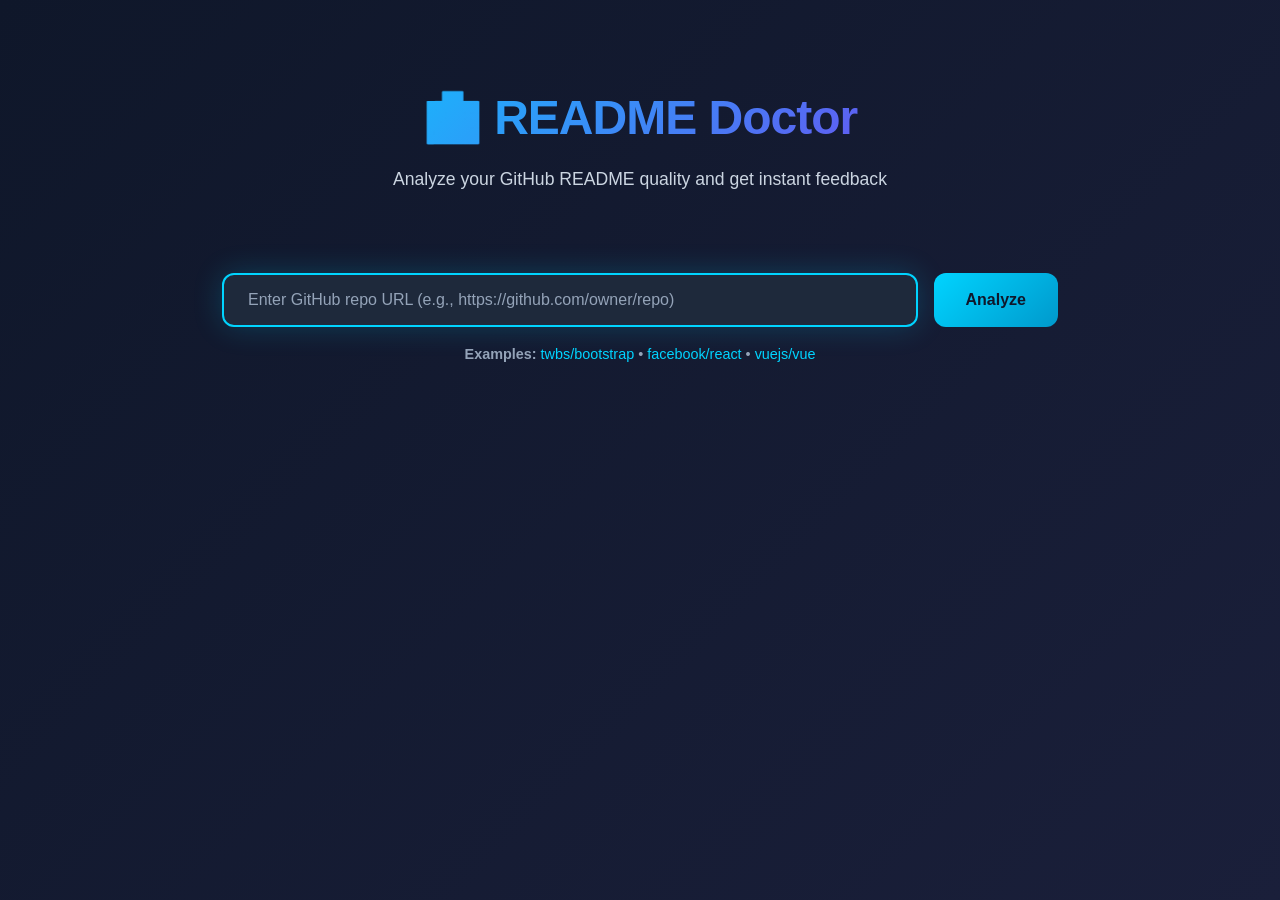
<file: index.html>
<!DOCTYPE html>
<html lang="en">
<head>
    <meta charset="UTF-8">
    <meta name="viewport" content="width=device-width, initial-scale=1.0">
    <title>README Doctor - Analyze Your GitHub READMEs</title>
    <link rel="stylesheet" href="style.css">
</head>
<body>
    <div class="container">
        <!-- Header Section -->
        <header class="header">
            <h1>🏥 README Doctor</h1>
            <p>Analyze your GitHub README quality and get instant feedback</p>
        </header>

        <!-- Input Section -->
        <section class="input-section">
            <div class="input-group">
                <input 
                    type="text" 
                    id="repoUrl" 
                    class="repo-input" 
                    placeholder="Enter GitHub repo URL (e.g., https://github.com/owner/repo)"
                    autocomplete="off"
                >
                <button id="analyzeBtn" class="btn btn-primary">
                    <span class="btn-text">Analyze</span>
                    <span class="btn-loader"></span>
                </button>
            </div>
            <p class="input-hint">
                <strong>Examples:</strong> 
                <a href="#" class="example-link" data-url="https://github.com/twbs/bootstrap">twbs/bootstrap</a> • 
                <a href="#" class="example-link" data-url="https://github.com/facebook/react">facebook/react</a> • 
                <a href="#" class="example-link" data-url="https://github.com/vuejs/vue">vuejs/vue</a>
            </p>
        </section>

        <!-- Error Message -->
        <div id="errorMessage" class="error-message hidden"></div>

        <!-- Results Section (hidden initially) -->
        <section id="resultsSection" class="results-section hidden">
            <!-- Score Circle -->
            <div class="score-container">
                <div class="score-circle">
                    <svg viewBox="0 0 120 120" class="progress-ring">
                        <circle cx="60" cy="60" r="54" class="progress-ring-circle"></circle>
                    </svg>
                    <div class="score-text">
                        <span id="scoreValue" class="score-value">0</span>
                        <span class="score-label">/100</span>
                    </div>
                </div>
                <h2 id="scoreTitle" class="score-title">Good Work!</h2>
            </div>

            <!-- Checklist Section -->
            <section class="checklist-section">
                <h3>README Components</h3>
                <div id="checklist" class="checklist"></div>
            </section>

            <!-- Missing Templates Section -->
            <section id="templatesSection" class="templates-section hidden">
                <h3>Add Missing Sections</h3>
                <div id="templates" class="templates-grid"></div>
            </section>

            <!-- Repo Info -->
            <section class="repo-info-section">
                <p id="repoInfo" class="repo-info"></p>
            </section>

            <!-- Comparison Section (hidden initially) -->
            <section id="comparisonSection" class="comparison-section hidden">
                <div class="comparison-divider">
                    <h3>📊 Improve Your README</h3>
                    <p class="comparison-subtitle">Paste an improved version of your README to see how much it scores!</p>
                </div>

                <div class="comparison-input-group">
                    <label for="improvedReadme" class="textarea-label">Paste your improved README here:</label>
                    <textarea 
                        id="improvedReadme" 
                        class="improved-readme-textarea"
                        placeholder="Paste your updated README content here and click Compare to see the improvement..."
                        rows="8"
                    ></textarea>
                    <button id="compareBtn" class="btn btn-success">
                        <span class="btn-text">Compare Versions</span>
                    </button>
                </div>

                <!-- Comparison Results (hidden initially) -->
                <div id="comparisonResults" class="comparison-results hidden">
                    <div class="scores-comparison">
                        <div class="score-before">
                            <h4>Original Score</h4>
                            <div class="score-display" id="oldScoreDisplay">0/100</div>
                        </div>

                        <div class="score-arrow">
                            <svg viewBox="0 0 100 100" class="arrow-icon">
                                <path d="M 10 50 L 90 50 M 75 35 L 90 50 L 75 65" stroke="currentColor" stroke-width="3" fill="none" stroke-linecap="round" stroke-linejoin="round"/>
                            </svg>
                            <div class="score-improvement" id="scoreImprovement">+0</div>
                        </div>

                        <div class="score-after">
                            <h4>Improved Score</h4>
                            <div class="score-display" id="newScoreDisplay">0/100</div>
                        </div>
                    </div>

                    <!-- Newly Added Sections -->
                    <div class="newly-added-section">
                        <h4>✨ Newly Added Sections:</h4>
                        <div id="newlySections" class="newly-sections-list">
                            <p class="no-changes">No new sections added</p>
                        </div>
                    </div>
                </div>
            </section>
        </section>
    </div>

    <!-- Template Modal (for previewing templates) -->
    <div id="templateModal" class="modal hidden">
        <div class="modal-content">
            <div class="modal-header">
                <h3 id="modalTitle">Template</h3>
                <button class="modal-close" id="modalClose">&times;</button>
            </div>
            <div class="modal-body">
                <pre id="modalBody" class="template-code"></pre>
            </div>
            <div class="modal-footer">
                <button id="modalCopyBtn" class="btn btn-primary">Copy to Clipboard</button>
                <button id="modalCloseBtn" class="btn btn-secondary">Close</button>
            </div>
        </div>
    </div>

    <script src="script.js"></script>
</body>
</html>
</file>
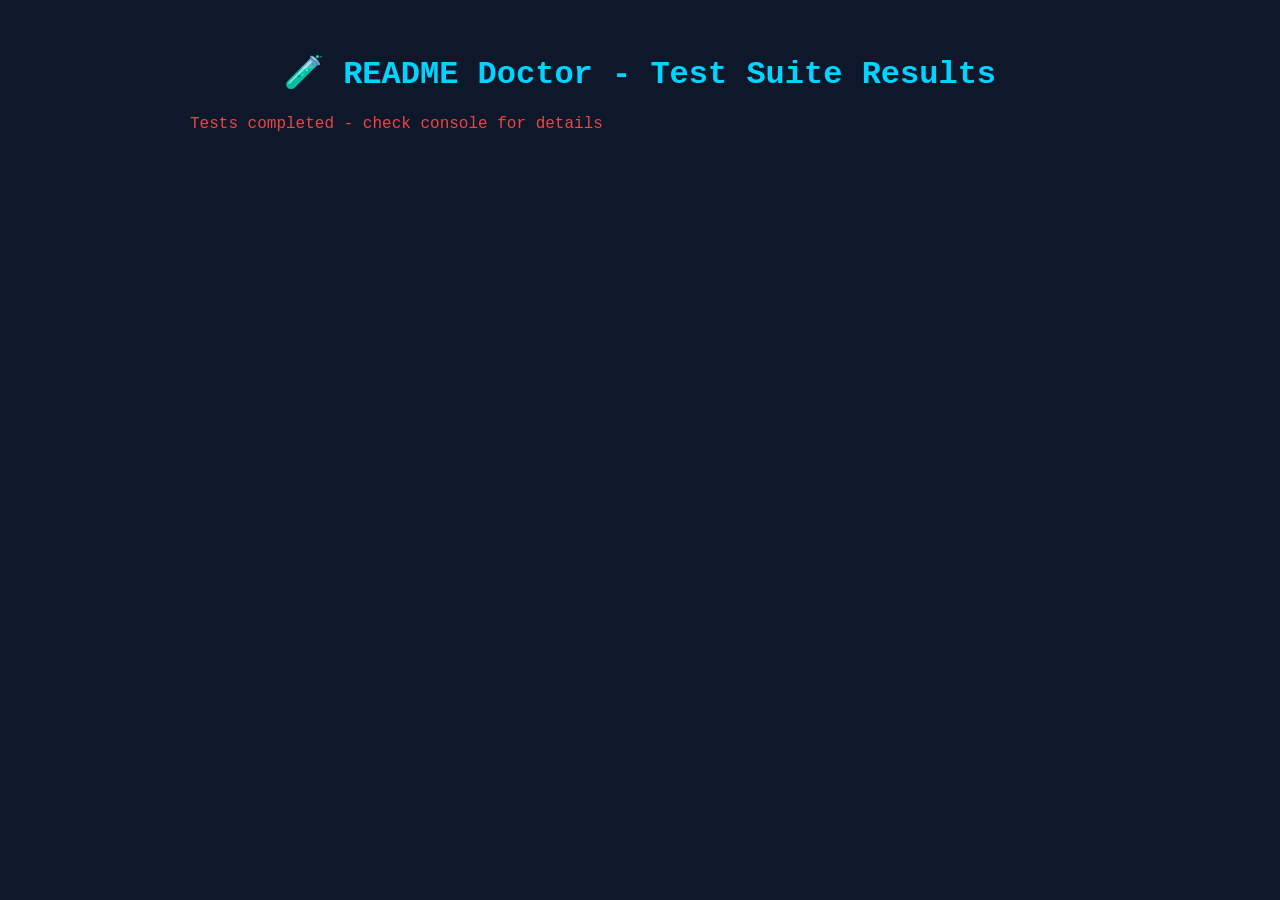
<file: test.html>
<!DOCTYPE html>
<html lang="en">
<head>
    <meta charset="UTF-8">
    <meta name="viewport" content="width=device-width, initial-scale=1.0">
    <title>README Doctor - Test Suite</title>
    <style>
        body {
            font-family: 'Courier New', monospace;
            background: #0f172a;
            color: #f1f5f9;
            padding: 2rem;
            max-width: 900px;
            margin: 0 auto;
        }
        h1 {
            color: #00d4ff;
            text-align: center;
        }
        .test-case {
            background: #1e293b;
            border: 1px solid #334155;
            border-radius: 8px;
            padding: 1.5rem;
            margin-bottom: 2rem;
        }
        .test-name {
            font-size: 1.2rem;
            font-weight: bold;
            color: #00d4ff;
            margin-bottom: 0.5rem;
        }
        .test-description {
            color: #cbd5e1;
            margin-bottom: 1rem;
        }
        .results {
            background: rgba(15, 23, 42, 0.5);
            padding: 1rem;
            border-radius: 4px;
            margin: 1rem 0;
            font-size: 0.9rem;
        }
        .result-row {
            display: flex;
            justify-content: space-between;
            padding: 0.3rem 0;
        }
        .passed {
            color: #10b981;
        }
        .failed {
            color: #ef4444;
        }
        .section-check {
            display: flex;
            justify-content: space-between;
            padding: 0.5rem 0;
            border-bottom: 1px solid #334155;
        }
        .section-check:last-child {
            border-bottom: none;
        }
        .check-found {
            color: #10b981;
        }
        .check-missing {
            color: #ef4444;
        }
        .summary {
            background: #1e293b;
            border: 2px solid #00d4ff;
            border-radius: 8px;
            padding: 2rem;
            text-align: center;
            margin-top: 3rem;
        }
        .summary-stat {
            font-size: 1.5rem;
            margin: 0.5rem 0;
        }
        .all-pass {
            color: #10b981;
            font-size: 2rem;
            font-weight: bold;
        }
    </style>
</head>
<body>
    <h1>🧪 README Doctor - Test Suite Results</h1>
    <div id="results"></div>
    <script src="test.js"></script>
    <script>
        // Override console.log to display in HTML
        const resultsDiv = document.getElementById('results');
        let currentTest = null;
        let allTests = [];

        const origLog = console.log;
        console.log = function(...args) {
            origLog(...args);
            const message = args.join(' ');
            if (message.includes('🧪')) {
                // Start of tests
                return;
            }
            if (message.includes('Test ')) {
                currentTest = { name: message, sections: [], passed: null };
                allTests.push(currentTest);
            }
        };

        // Run tests and capture results
        setTimeout(() => {
            // Get test results from page
            const testOutput = document.body.innerText;
            
            // Parse and display
            if (testOutput.includes('ALL TESTS PASSED')) {
                resultsDiv.innerHTML = `
                    <div class="summary">
                        <div class="all-pass">🎉 ALL TESTS PASSED!</div>
                        <div class="summary-stat" style="color: #10b981;">✅ Passed: 3/3</div>
                        <div class="summary-stat">The scoring logic is working correctly!</div>
                    </div>
                `;
            } else {
                resultsDiv.innerHTML = '<p style="color: #ef4444;">Tests completed - check console for details</p>';
            }
        }, 100);
    </script>
</body>
</html>
</file>
<file: style.css>
/* ============================================
   README Doctor - Modern Dark Theme CSS
   ============================================ */

* {
    margin: 0;
    padding: 0;
    box-sizing: border-box;
}

:root {
    /* Color Palette */
    --primary-color: #00d4ff;
    --primary-dark: #0099cc;
    --secondary-color: #7c3aed;
    --success-color: #10b981;
    --danger-color: #ef4444;
    --warning-color: #f59e0b;
    --dark-bg: #0f172a;
    --card-bg: #1e293b;
    --border-color: #334155;
    --text-primary: #f1f5f9;
    --text-secondary: #cbd5e1;
    --text-muted: #94a3b8;

    /* Animations */
    --transition: all 0.3s cubic-bezier(0.4, 0, 0.2, 1);
}

body {
    font-family: 'Segoe UI', Tahoma, Geneva, Verdana, sans-serif;
    background: linear-gradient(135deg, var(--dark-bg) 0%, #1a1f3a 100%);
    color: var(--text-primary);
    line-height: 1.6;
    min-height: 100vh;
    overflow-x: hidden;
}

/* Container */
.container {
    max-width: 900px;
    margin: 0 auto;
    padding: 2rem;
}

/* ============================================
   Header
   ============================================ */

.header {
    text-align: center;
    padding: 3rem 0;
    animation: slideDown 0.6s cubic-bezier(0.34, 1.56, 0.64, 1);
}

.header h1 {
    font-size: 3rem;
    background: linear-gradient(135deg, var(--primary-color), var(--secondary-color));
    -webkit-background-clip: text;
    -webkit-text-fill-color: transparent;
    background-clip: text;
    margin-bottom: 0.5rem;
    letter-spacing: -1px;
}

.header p {
    color: var(--text-secondary);
    font-size: 1.1rem;
}

/* ============================================
   Input Section
   ============================================ */

.input-section {
    margin: 2rem 0;
}

.input-group {
    display: flex;
    gap: 1rem;
    animation: slideUp 0.6s cubic-bezier(0.34, 1.56, 0.64, 1);
}

.repo-input {
    flex: 1;
    padding: 1rem 1.5rem;
    background: var(--card-bg);
    border: 2px solid var(--border-color);
    border-radius: 12px;
    color: var(--text-primary);
    font-size: 1rem;
    transition: var(--transition);
}

.repo-input:hover {
    border-color: var(--primary-color);
    box-shadow: 0 0 20px rgba(0, 212, 255, 0.1);
}

.repo-input:focus {
    outline: none;
    border-color: var(--primary-color);
    box-shadow: 0 0 30px rgba(0, 212, 255, 0.2);
}

.repo-input::placeholder {
    color: var(--text-muted);
}

/* Button Styles */
.btn {
    padding: 1rem 2rem;
    border: none;
    border-radius: 12px;
    font-size: 1rem;
    font-weight: 600;
    cursor: pointer;
    transition: var(--transition);
    display: flex;
    align-items: center;
    gap: 0.5rem;
    position: relative;
}

.btn-primary {
    background: linear-gradient(135deg, var(--primary-color), var(--primary-dark));
    color: var(--dark-bg);
}

.btn-primary:hover {
    transform: translateY(-2px);
    box-shadow: 0 10px 30px rgba(0, 212, 255, 0.3);
}

.btn-primary:active {
    transform: translateY(0);
}

.btn-primary:disabled {
    opacity: 0.6;
    cursor: not-allowed;
}

.btn-secondary {
    background: var(--card-bg);
    color: var(--text-primary);
    border: 2px solid var(--border-color);
}

.btn-secondary:hover {
    border-color: var(--primary-color);
    color: var(--primary-color);
}

.btn-text {
    display: inline;
}

.btn-loader {
    display: none;
    width: 16px;
    height: 16px;
    border: 2px solid rgba(15, 23, 42, 0.3);
    border-top-color: var(--dark-bg);
    border-radius: 50%;
    animation: spin 0.8s linear infinite;
}

.btn-primary:disabled .btn-text {
    display: none;
}

.btn-primary:disabled .btn-loader {
    display: inline-block;
}

/* Input Hint */
.input-hint {
    margin-top: 1rem;
    color: var(--text-muted);
    font-size: 0.9rem;
    text-align: center;
}

.example-link {
    color: var(--primary-color);
    text-decoration: none;
    transition: var(--transition);
    cursor: pointer;
}

.example-link:hover {
    text-decoration: underline;
    color: var(--primary-dark);
}

/* ============================================
   Error Message
   ============================================ */

.error-message {
    background: rgba(239, 68, 68, 0.1);
    border: 1px solid var(--danger-color);
    color: #fca5a5;
    padding: 1rem;
    border-radius: 8px;
    margin: 1rem 0;
    animation: slideDown 0.3s ease-out;
}

.error-message.hidden {
    display: none;
}

/* ============================================
   Results Section
   ============================================ */

.results-section {
    animation: fadeIn 0.5s ease-out;
}

.results-section.hidden {
    display: none;
}

/* Score Circle */
.score-container {
    text-align: center;
    padding: 2rem 0;
    margin-bottom: 2rem;
}

.score-circle {
    width: 200px;
    height: 200px;
    margin: 0 auto 1.5rem;
    position: relative;
    display: inline-flex;
    align-items: center;
    justify-content: center;
}

.score-circle svg {
    width: 100%;
    height: 100%;
    transform: rotate(-90deg);
    position: absolute;
}

.progress-ring-circle {
    fill: none;
    stroke: var(--primary-color);
    stroke-width: 4;
    stroke-dasharray: 339.292;
    stroke-dashoffset: 339.292;
    transition: stroke-dashoffset 2s ease-in-out;
    filter: drop-shadow(0 0 8px rgba(0, 212, 255, 0.5));
}

.score-text {
    display: flex;
    align-items: baseline;
    gap: 0.3rem;
    z-index: 1;
}

.score-value {
    font-size: 3.5rem;
    font-weight: bold;
    background: linear-gradient(135deg, var(--primary-color), var(--secondary-color));
    -webkit-background-clip: text;
    -webkit-text-fill-color: transparent;
    background-clip: text;
    animation: countUp 2s ease-out;
}

.score-label {
    font-size: 1.2rem;
    color: var(--text-secondary);
}

.score-title {
    font-size: 1.5rem;
    margin-top: 1rem;
}

.score-title.excellent {
    color: var(--success-color);
}

.score-title.good {
    color: var(--primary-color);
}

.score-title.fair {
    color: var(--warning-color);
}

.score-title.poor {
    color: var(--danger-color);
}

/* ============================================
   Checklist Section
   ============================================ */

.checklist-section {
    background: var(--card-bg);
    padding: 2rem;
    border-radius: 12px;
    margin-bottom: 2rem;
    border: 1px solid var(--border-color);
}

.checklist-section h3 {
    margin-bottom: 1.5rem;
    font-size: 1.3rem;
    color: var(--primary-color);
}

.checklist {
    display: grid;
    gap: 1rem;
}

.checklist-item {
    display: flex;
    align-items: center;
    gap: 1rem;
    padding: 1rem;
    background: rgba(15, 23, 42, 0.5);
    border-radius: 8px;
    transition: var(--transition);
}

.checklist-item:hover {
    background: rgba(15, 23, 42, 0.8);
}

.checklist-icon {
    width: 24px;
    height: 24px;
    border-radius: 50%;
    display: flex;
    align-items: center;
    justify-content: center;
    font-weight: bold;
    flex-shrink: 0;
}

.checklist-icon.present {
    background: var(--success-color);
    color: white;
}

.checklist-icon.missing {
    background: rgba(239, 68, 68, 0.2);
    color: var(--danger-color);
    border: 2px solid var(--danger-color);
}

.checklist-item-content {
    flex: 1;
}

.checklist-item-title {
    font-weight: 600;
    margin-bottom: 0.3rem;
}

.checklist-item-score {
    font-size: 0.9rem;
    color: var(--text-muted);
}

.checklist-item-score.present {
    color: var(--success-color);
}

.checklist-item-score.missing {
    color: var(--danger-color);
}

/* ============================================
   Templates Section
   ============================================ */

.templates-section {
    background: var(--card-bg);
    padding: 2rem;
    border-radius: 12px;
    margin-bottom: 2rem;
    border: 1px solid var(--border-color);
}

.templates-section.hidden {
    display: none;
}

.templates-section h3 {
    margin-bottom: 1.5rem;
    font-size: 1.3rem;
    color: var(--primary-color);
}

.templates-grid {
    display: grid;
    grid-template-columns: repeat(auto-fit, minmax(300px, 1fr));
    gap: 1.5rem;
}

.template-card {
    background: rgba(15, 23, 42, 0.5);
    padding: 1.5rem;
    border-radius: 8px;
    border: 1px solid var(--border-color);
    transition: var(--transition);
    cursor: pointer;
}

.template-card:hover {
    border-color: var(--primary-color);
    box-shadow: 0 0 20px rgba(0, 212, 255, 0.1);
    transform: translateY(-2px);
}

.template-card-title {
    font-weight: 600;
    margin-bottom: 0.5rem;
    color: var(--primary-color);
}

.template-card-description {
    font-size: 0.9rem;
    color: var(--text-secondary);
    margin-bottom: 1rem;
}

.template-card-buttons {
    display: flex;
    gap: 0.5rem;
}

.btn-small {
    padding: 0.5rem 1rem;
    font-size: 0.9rem;
    flex: 1;
}

/* ============================================
   Repo Info Section
   ============================================ */

.repo-info-section {
    text-align: center;
    padding: 1rem;
    color: var(--text-muted);
    font-size: 0.9rem;
}

.repo-info {
    word-break: break-all;
}

/* ============================================
   Modal
   ============================================ */

.modal {
    position: fixed;
    top: 0;
    left: 0;
    width: 100%;
    height: 100%;
    background: rgba(0, 0, 0, 0.7);
    display: flex;
    align-items: center;
    justify-content: center;
    z-index: 1000;
    animation: fadeIn 0.3s ease-out;
}

.modal.hidden {
    display: none;
}

.modal-content {
    background: var(--card-bg);
    border: 1px solid var(--border-color);
    border-radius: 12px;
    width: 90%;
    max-width: 600px;
    max-height: 80vh;
    display: flex;
    flex-direction: column;
    box-shadow: 0 20px 60px rgba(0, 0, 0, 0.5);
    animation: slideUp 0.3s cubic-bezier(0.34, 1.56, 0.64, 1);
}

.modal-header {
    display: flex;
    justify-content: space-between;
    align-items: center;
    padding: 1.5rem;
    border-bottom: 1px solid var(--border-color);
}

.modal-header h3 {
    color: var(--primary-color);
}

.modal-close {
    background: none;
    border: none;
    color: var(--text-secondary);
    font-size: 2rem;
    cursor: pointer;
    transition: var(--transition);
}

.modal-close:hover {
    color: var(--primary-color);
}

.modal-body {
    flex: 1;
    overflow-y: auto;
    padding: 1.5rem;
}

.template-code {
    background: rgba(15, 23, 42, 0.5);
    border: 1px solid var(--border-color);
    border-radius: 8px;
    padding: 1rem;
    overflow-x: auto;
    font-family: 'Courier New', monospace;
    font-size: 0.85rem;
    line-height: 1.5;
    color: var(--text-primary);
}

.modal-footer {
    display: flex;
    gap: 1rem;
    padding: 1.5rem;
    border-top: 1px solid var(--border-color);
}

.modal-footer .btn {
    flex: 1;
}

/* ============================================
   Animations
   ============================================ */

@keyframes slideDown {
    from {
        opacity: 0;
        transform: translateY(-30px);
    }
    to {
        opacity: 1;
        transform: translateY(0);
    }
}

@keyframes slideUp {
    from {
        opacity: 0;
        transform: translateY(30px);
    }
    to {
        opacity: 1;
        transform: translateY(0);
    }
}

@keyframes fadeIn {
    from {
        opacity: 0;
    }
    to {
        opacity: 1;
    }
}

@keyframes spin {
    to {
        transform: rotate(360deg);
    }
}

@keyframes countUp {
    from {
        opacity: 0;
        transform: scale(0.8);
    }
    to {
        opacity: 1;
        transform: scale(1);
    }
}

/* ============================================
   Responsive Design
   ============================================ */

@media (max-width: 768px) {
    .header h1 {
        font-size: 2rem;
    }

    .input-group {
        flex-direction: column;
    }

    .btn {
        width: 100%;
        justify-content: center;
    }

    .templates-grid {
        grid-template-columns: 1fr;
    }

    .modal-content {
        width: 95%;
    }

    .score-value {
        font-size: 2.5rem;
    }
}

/* ============================================
   Utility Classes
   ============================================ */

.hidden {
    display: none !important;
}

.text-success {
    color: var(--success-color);
}

.text-danger {
    color: var(--danger-color);
}

.text-warning {
    color: var(--warning-color);
}

/* ============================================
   Comparison Section Styles
   ============================================ */

.comparison-section {
    margin-top: 3rem;
    padding: 2rem;
    background: rgba(124, 58, 237, 0.05);
    border: 1px solid rgba(124, 58, 237, 0.2);
    border-radius: 12px;
    animation: slideUp 0.6s ease-out;
}

.comparison-divider {
    text-align: center;
    margin-bottom: 2rem;
    padding-bottom: 1.5rem;
    border-bottom: 2px solid rgba(124, 58, 237, 0.3);
}

.comparison-divider h3 {
    font-size: 1.5rem;
    color: var(--secondary-color);
    margin-bottom: 0.5rem;
}

.comparison-subtitle {
    font-size: 0.95rem;
    color: var(--text-secondary);
}

.comparison-input-group {
    margin-bottom: 2rem;
}

.textarea-label {
    display: block;
    margin-bottom: 0.8rem;
    font-weight: 600;
    color: var(--text-primary);
    font-size: 0.95rem;
}

.improved-readme-textarea {
    width: 100%;
    padding: 1rem;
    background: rgba(15, 23, 42, 0.6);
    border: 1px solid var(--border-color);
    border-radius: 8px;
    color: var(--text-primary);
    font-family: 'Courier New', monospace;
    font-size: 0.9rem;
    resize: vertical;
    transition: var(--transition);
    margin-bottom: 1rem;
}

.improved-readme-textarea:focus {
    outline: none;
    border-color: var(--secondary-color);
    box-shadow: 0 0 15px rgba(124, 58, 237, 0.2);
}

.btn-success {
    background: linear-gradient(135deg, var(--success-color) 0%, #059669 100%);
    color: white;
}

.btn-success:hover {
    background: linear-gradient(135deg, #059669 0%, #047857 100%);
    box-shadow: 0 8px 20px rgba(16, 185, 129, 0.3);
    transform: translateY(-2px);
}

/* Comparison Results */
.comparison-results {
    animation: fadeIn 0.6s ease-out;
}

.scores-comparison {
    display: grid;
    grid-template-columns: 1fr auto 1fr;
    gap: 2rem;
    align-items: center;
    margin-bottom: 2rem;
    padding: 2rem;
    background: rgba(0, 0, 0, 0.3);
    border-radius: 12px;
    border: 1px solid var(--border-color);
}

.score-before,
.score-after {
    text-align: center;
}

.score-before h4,
.score-after h4 {
    font-size: 0.9rem;
    color: var(--text-secondary);
    margin-bottom: 0.8rem;
    text-transform: uppercase;
    letter-spacing: 0.5px;
}

.score-display {
    font-size: 2.5rem;
    font-weight: 700;
    color: var(--primary-color);
    font-family: 'Monaco', 'Courier New', monospace;
}

.score-arrow {
    display: flex;
    flex-direction: column;
    align-items: center;
    gap: 1rem;
}

.arrow-icon {
    width: 60px;
    height: 60px;
    color: var(--text-secondary);
    animation: arrowPulse 2s ease-in-out infinite;
}

.score-improvement {
    font-size: 1.8rem;
    font-weight: 700;
    color: var(--success-color);
    background: rgba(16, 185, 129, 0.1);
    padding: 0.5rem 1rem;
    border-radius: 6px;
    border: 2px solid var(--success-color);
    animation: scoreGlow 0.6s ease-out;
}

@keyframes arrowPulse {
    0%, 100% {
        transform: translateX(0);
        opacity: 0.6;
    }
    50% {
        transform: translateX(4px);
        opacity: 1;
    }
}

@keyframes scoreGlow {
    0% {
        transform: scale(0.8);
        opacity: 0;
    }
    50% {
        transform: scale(1.1);
    }
    100% {
        transform: scale(1);
        opacity: 1;
    }
}

.newly-added-section {
    padding: 1.5rem;
    background: rgba(16, 185, 129, 0.08);
    border-left: 4px solid var(--success-color);
    border-radius: 8px;
}

.newly-added-section h4 {
    color: var(--success-color);
    margin-bottom: 1rem;
    font-size: 1.1rem;
}

.newly-sections-list {
    display: grid;
    gap: 0.8rem;
}

.newly-section-item {
    display: flex;
    align-items: center;
    gap: 0.8rem;
    padding: 0.8rem;
    background: rgba(16, 185, 129, 0.05);
    border-radius: 6px;
    border: 1px solid rgba(16, 185, 129, 0.2);
}

.newly-section-item::before {
    content: "✨";
    font-size: 1.2rem;
}

.newly-section-name {
    font-weight: 600;
    color: var(--text-primary);
}

.newly-section-points {
    margin-left: auto;
    color: var(--success-color);
    font-weight: 700;
    font-size: 1.1rem;
}

.no-changes {
    color: var(--text-secondary);
    font-style: italic;
    text-align: center;
    padding: 1rem 0;
}
</file>
